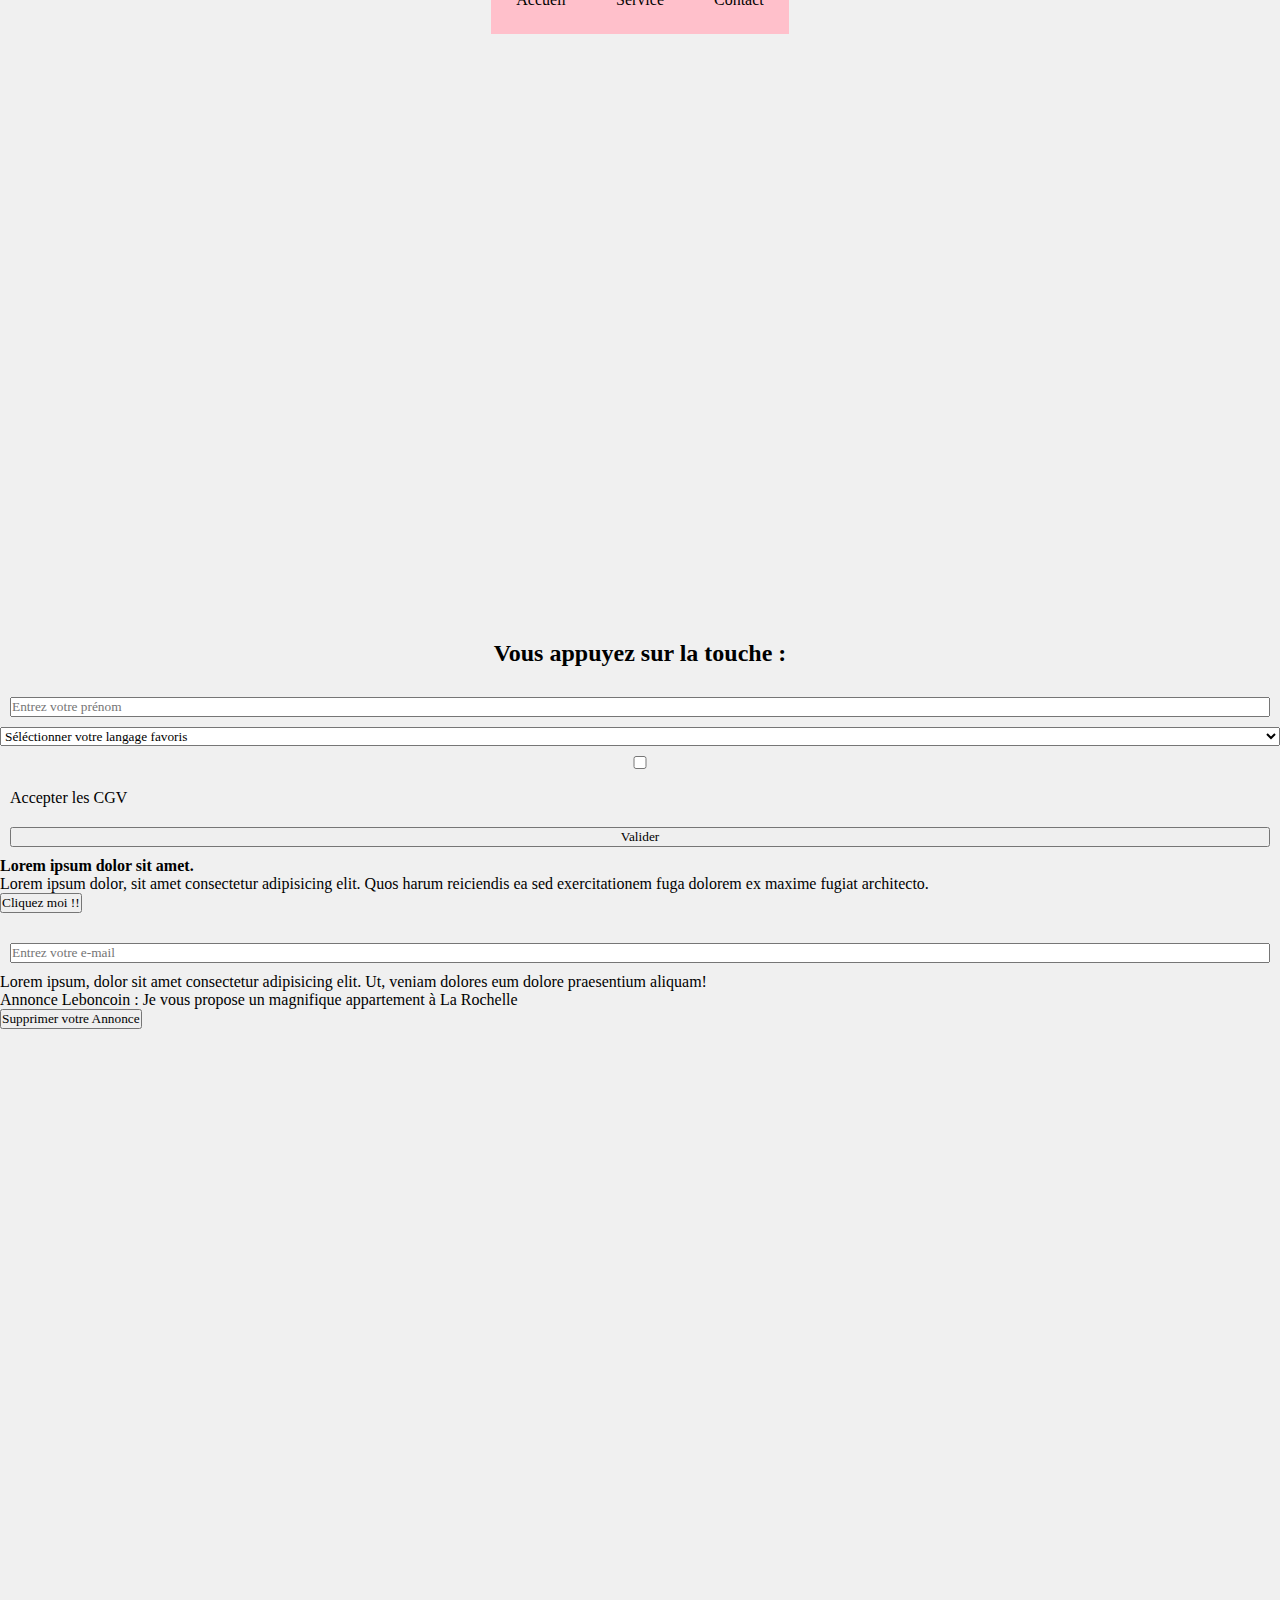
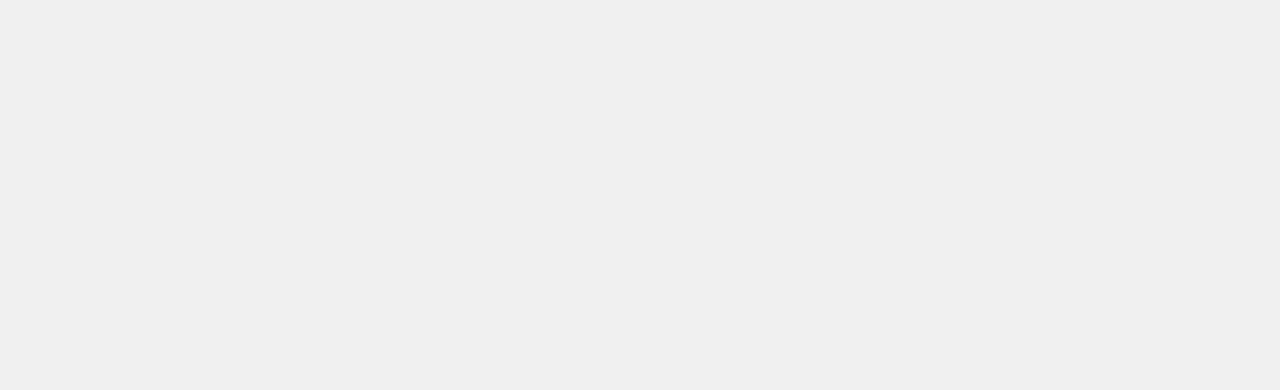
<file: Partie 2 Le dom/Cours le DOM/index.html>
<!DOCTYPE html>
<html>
  <head>
    <link rel="stylesheet" type="text/css" href="style.css" />
  </head>
  <body>
    <div class="keypress box">
      <h2>Vous appuyez sur la touche : <span id="key"></span></h2>
    </div>
    <nav>
      <ul>
        <li>Accueil</li>
        <li>Service</li>
        <li>Contact</li>
      </ul>
    </nav>
    <form action="">
      <input type="text" placeholder="Entrez votre prénom" />
      <select>
        <option value="">Séléctionner votre langage favoris</option>
        <option value="Javascript">Javascript</option>
        <option value="PHP">PHP</option>
        <option value="Python">Python</option>
      </select>
      <input type="checkbox" id="cgv" />
      <label for="cgv">Accepter les CGV</label>
      <input type="submit" value="Valider" />
    </form>
    <div class="getElementsByClassName">
      <h4>Lorem ipsum dolor sit amet.</h4>
      <p>
        Lorem ipsum dolor, sit amet consectetur adipisicing elit. Quos harum
        reiciendis ea sed exercitationem fuga dolorem ex maxime fugiat
        architecto.
      </p>
      <button>Cliquez moi !!</button>
    </div>
    <div class="getElementsByClassName">
      <form action="/php" method="post">
        <input type="e-mail" placeholder="Entrez votre e-mail" />
        <p>
          Lorem ipsum, dolor sit amet consectetur adipisicing elit. Ut, veniam
          dolores eum dolore praesentium aliquam!
        </p>
      </form>
    </div>
    <div class="bom">
      <p>
        Annonce Leboncoin : Je vous propose un magnifique appartement à La
        Rochelle
      </p>
      <button id="suppresion">Supprimer votre Annonce</button>
    </div>

    <script src="script.js"></script>
  </body>
</html>
</file>
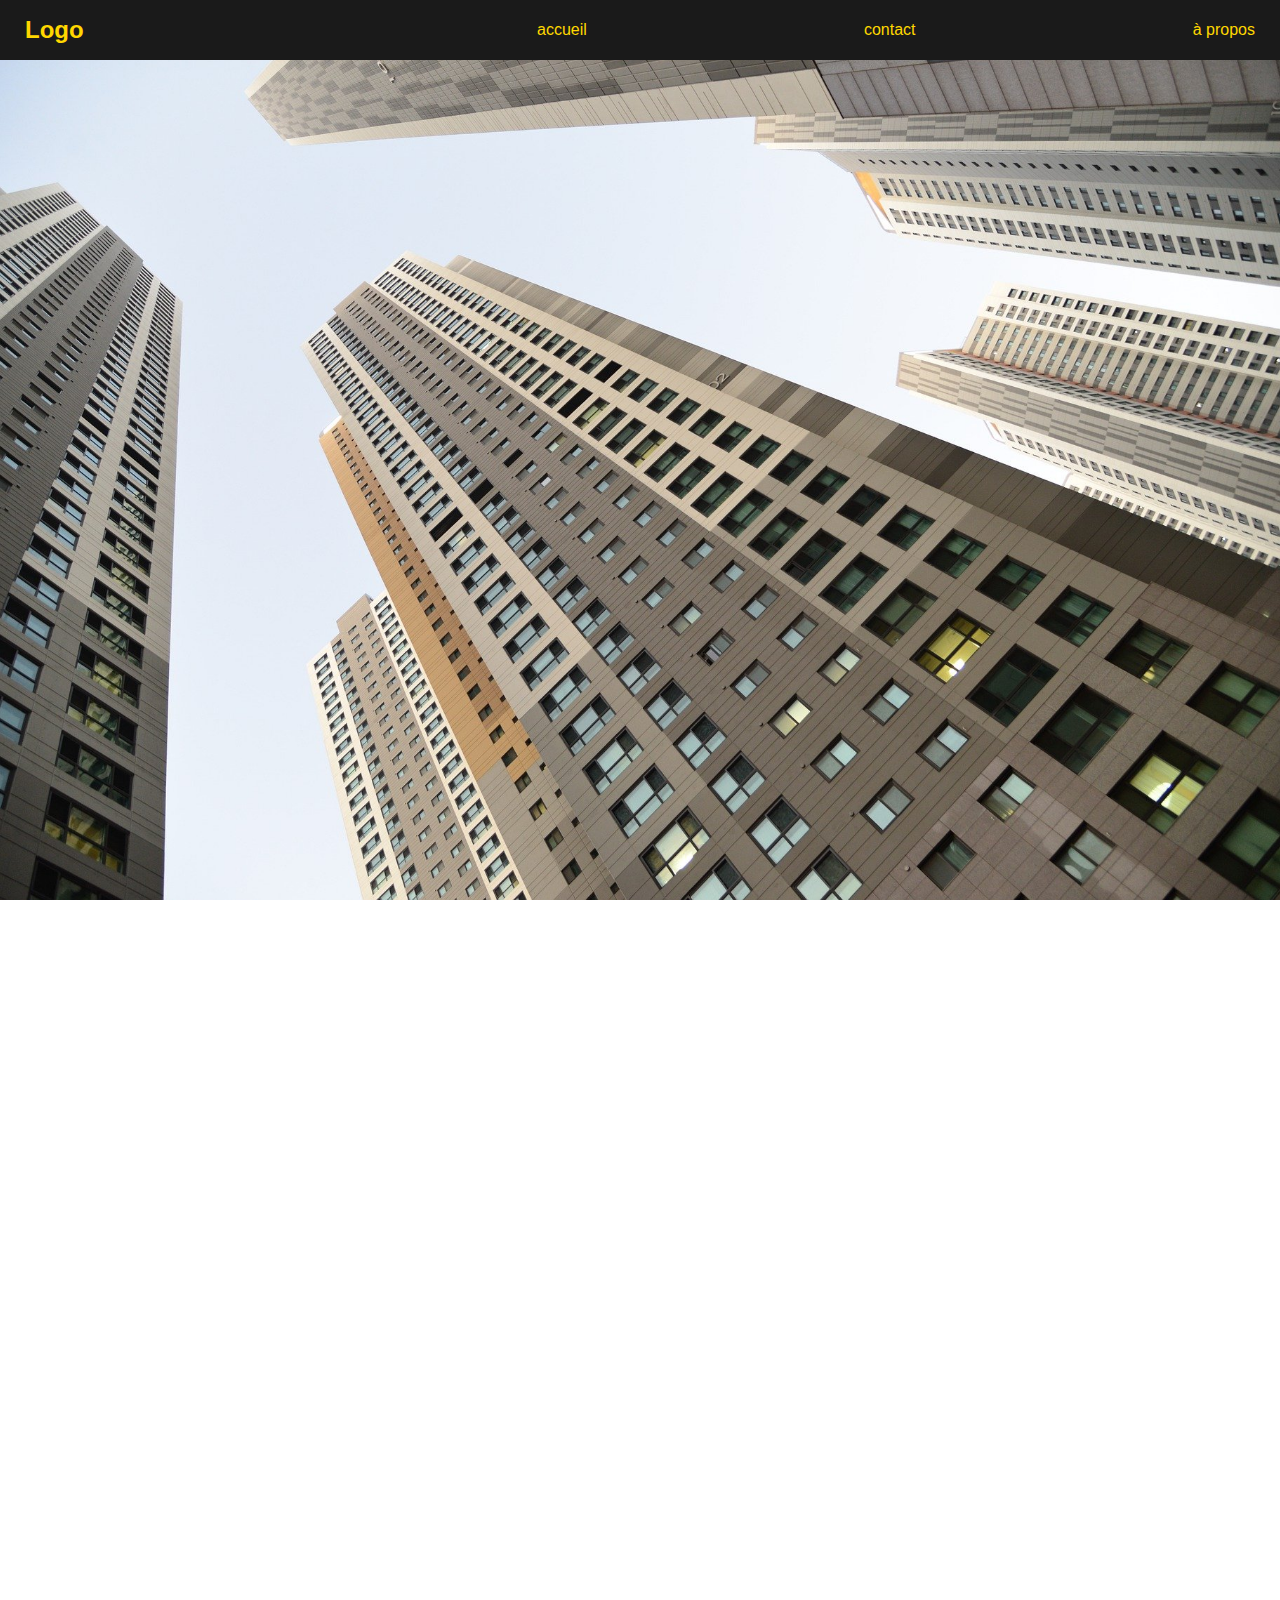
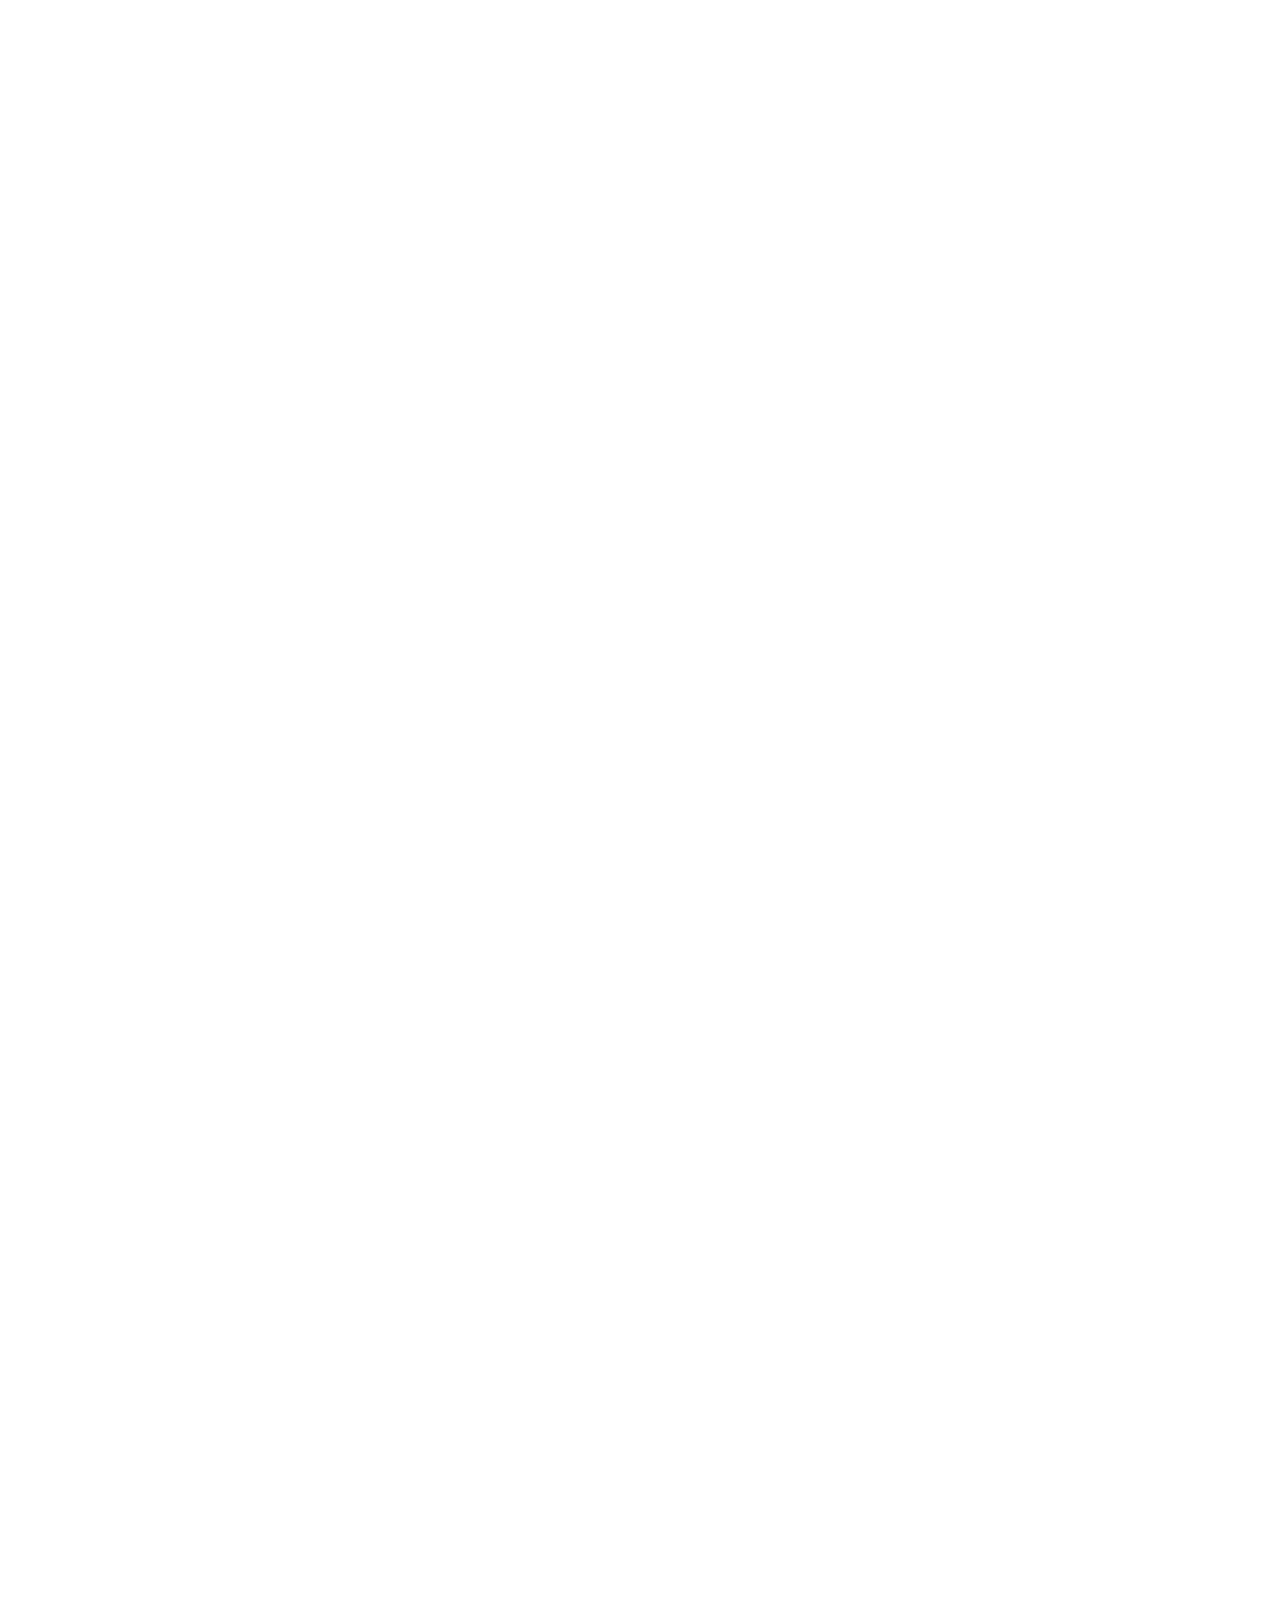
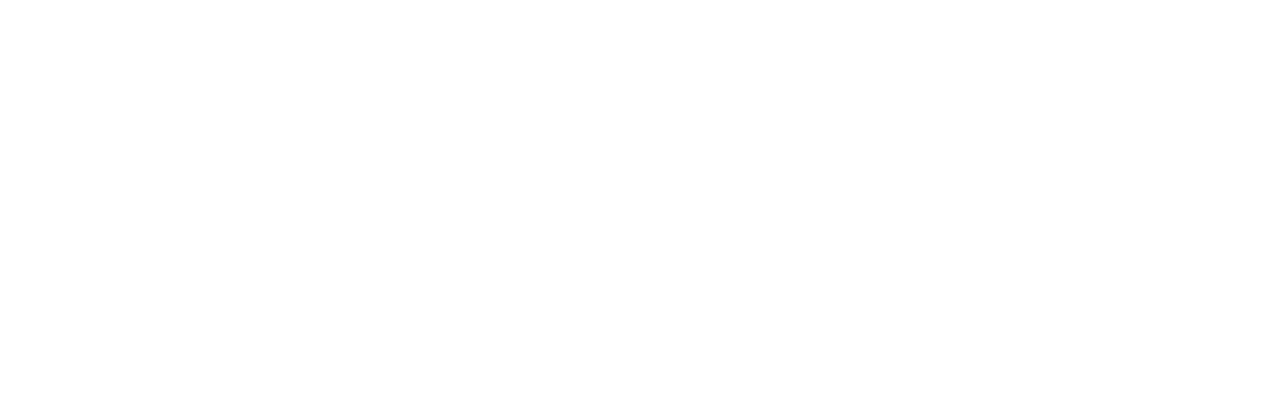
<file: Partie 2 Le dom/Scroll navbar/Scroll navbar/mastering-front-end-a083baf0045714a33a25bd6d6591cf14ea8d4fea/index.html>
<!DOCTYPE html>
<html lang="fr">
  <head>
    <meta charset="UTF-8" />
    <meta http-equiv="X-UA-Compatible" content="IE=edge" />
    <meta name="viewport" content="width=device-width, initial-scale=1.0" />
    <title>Scroll navbar</title>

    <link rel="stylesheet" href="style.css" />
  </head>

  <body>
    <nav id="navbar">
      <h2>Logo</h2>
      <ul>
        <li>accueil</li>
        <li>contact</li>
        <li>à propos</li>
      </ul>
    </nav>

    <header></header>

    <script src="index.js"></script>
  </body>
</html>
</file>
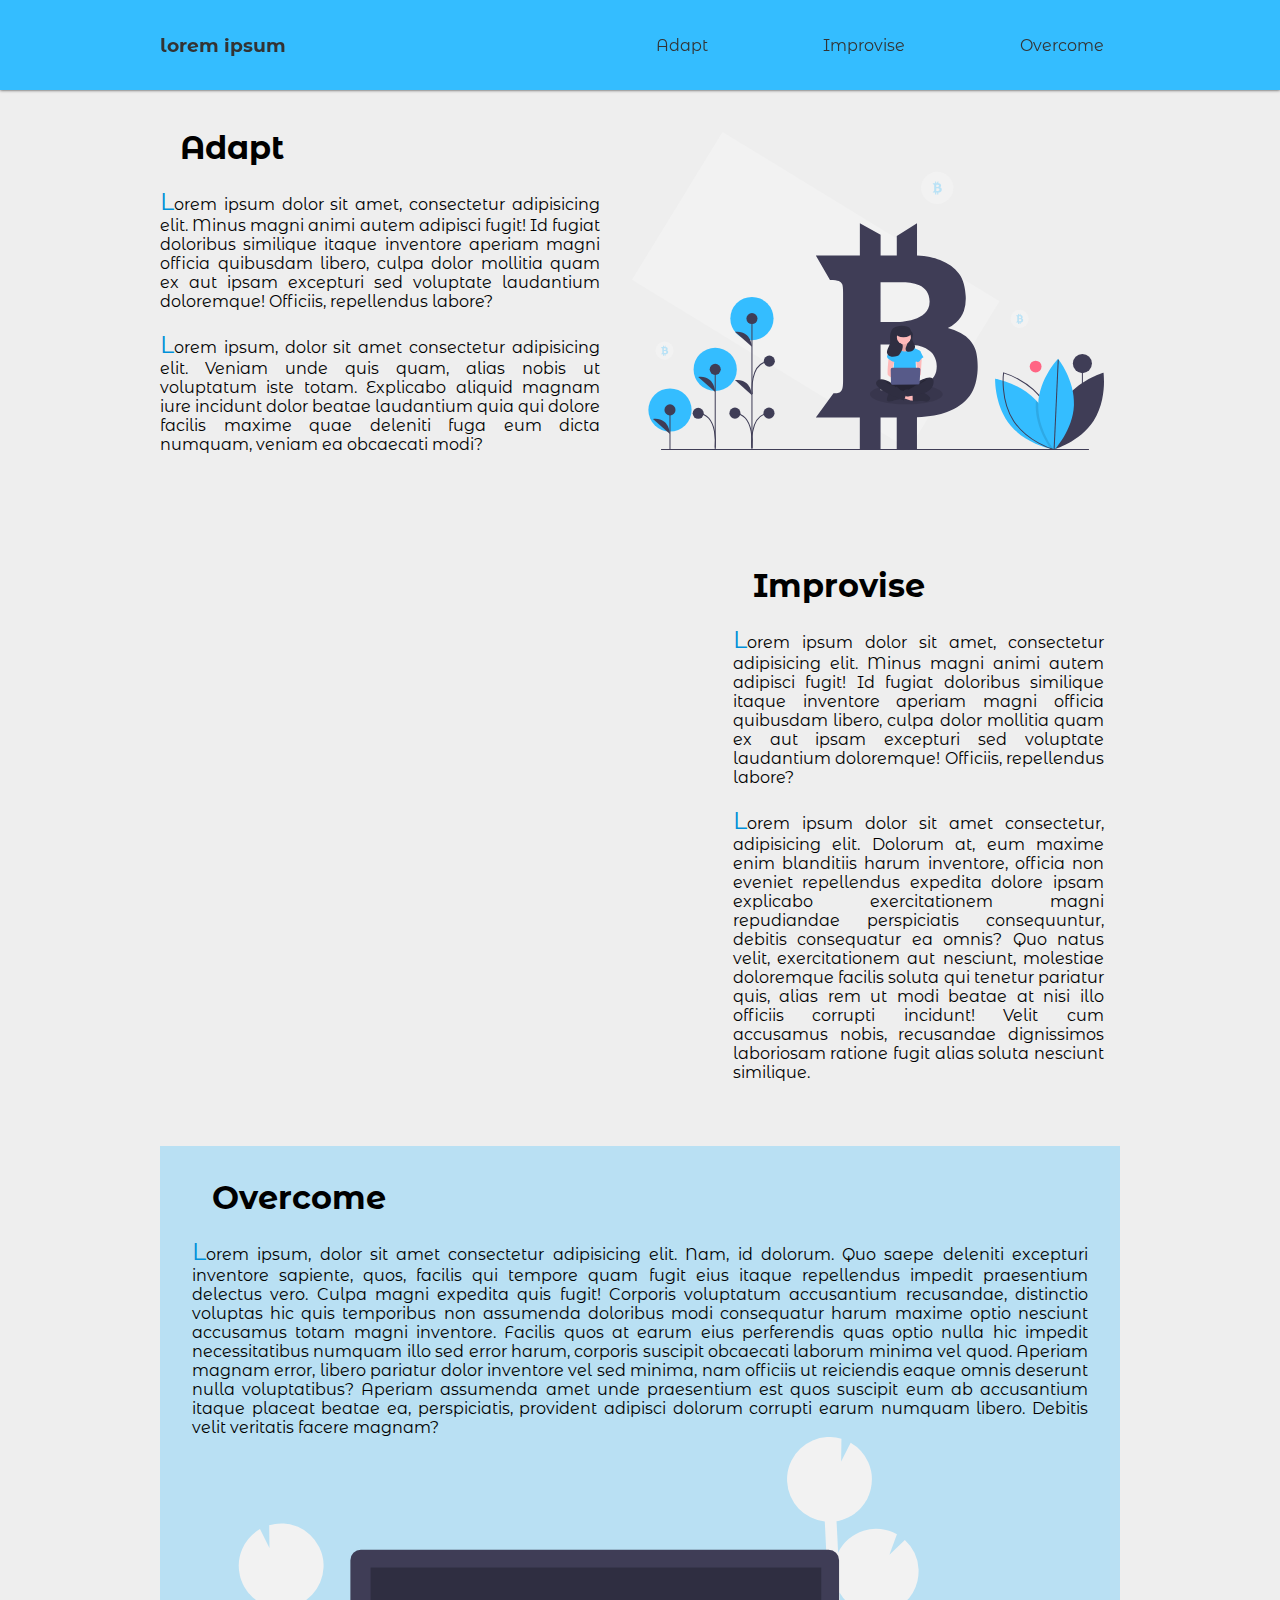
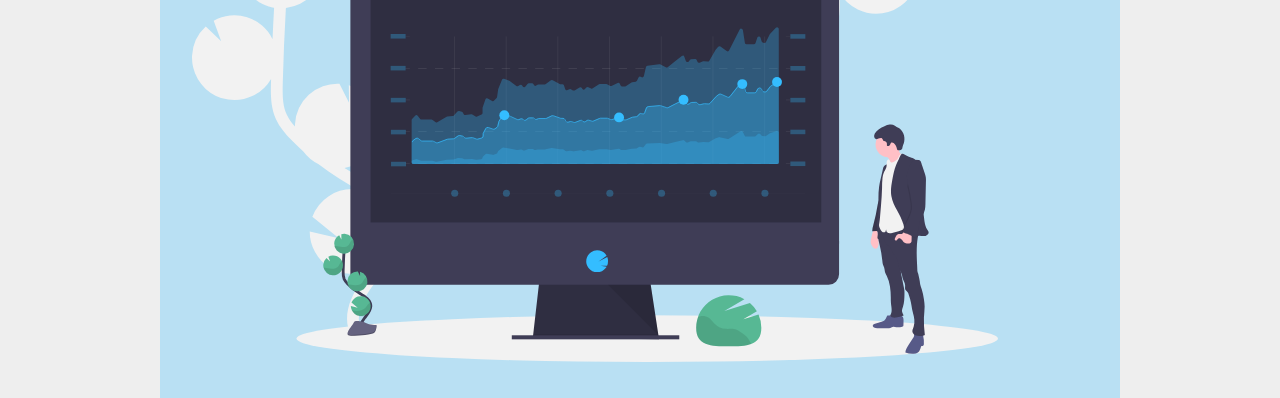
<file: Partie 2 Le dom/Scroll Popup/Scroll popup/mastering-front-end-0bdccba4b99fb26be7bb9c89719d1880d4f55b10/index.html>
<!DOCTYPE html>
<html lang="fr">

<head>
  <meta charset="UTF-8">
  <meta name="viewport" content="width=device-width, initial-scale=1.0">
  <meta http-equiv="X-UA-Compatible" content="ie=edge">

  <title>Scroll Events</title>

  <link rel="stylesheet" href="https://use.fontawesome.com/releases/v5.8.2/css/all.css">
  <link href="./style.css" rel="stylesheet">
</head>

<body>

  <nav id="navbar">
    <div class="nav-elements" id="nav-elements">
      <h3><a href="#">lorem ipsum</a></h3>
      <ul class="nav-links">
        <li><a href="#adapt-title">Adapt</a></li>
        <li><a href="#improvise">Improvise</a></li>
        <li><a href="#overcome">Overcome</a></li>
      </ul>
    </div>
  </nav>

  <main>
    <div class="adapt" id="adapt">
      <div class="dummy-adapt">
        <h2 id="adapt-title">Adapt</h2>
        <p>Lorem ipsum dolor sit amet, consectetur adipisicing elit. Minus magni animi autem adipisci fugit! Id fugiat
          doloribus similique itaque inventore aperiam magni officia quibusdam libero, culpa dolor mollitia quam ex aut
          ipsam excepturi sed voluptate laudantium doloremque! Officiis, repellendus labore?</p><br />
        <p>Lorem ipsum, dolor sit amet consectetur adipisicing elit. Veniam unde quis quam, alias nobis ut voluptatum
          iste totam. Explicabo aliquid magnam iure incidunt dolor beatae laudantium quia qui dolore facilis maxime quae
          deleniti fuga eum dicta numquam, veniam ea obcaecati modi?</p>
      </div>
      <img src="./media/svg/undraw_digital_currency_qpak.svg" alt="">

    </div>

    <div class="improvise" id="improvise">
      <img src="./media/svg/undraw_nakamoto_2iv6.svg" alt="" id="imgImprovise">
      <div>
        <h2>Improvise</h2>
        <p>Lorem ipsum dolor sit amet, consectetur adipisicing elit. Minus magni animi autem adipisci fugit! Id fugiat
          doloribus similique itaque inventore aperiam magni officia quibusdam libero, culpa dolor mollitia quam ex
          aut ipsam excepturi sed voluptate laudantium doloremque! Officiis, repellendus labore?</p><br />
        <p>Lorem ipsum dolor sit amet consectetur, adipisicing elit. Dolorum at, eum maxime enim blanditiis harum
          inventore, officia non eveniet repellendus expedita dolore ipsam explicabo exercitationem magni repudiandae
          perspiciatis consequuntur, debitis consequatur ea omnis? Quo natus velit, exercitationem aut nesciunt,
          molestiae doloremque facilis soluta qui tenetur pariatur quis, alias rem ut modi beatae at nisi illo
          officiis corrupti incidunt! Velit cum accusamus nobis, recusandae dignissimos laboriosam ratione fugit alias
          soluta nesciunt similique.</p>
      </div>
    </div>
    <div class="overcome" id="overcome">
      <h2>Overcome</h2>
      <p>Lorem ipsum, dolor sit amet consectetur adipisicing elit. Nam, id dolorum. Quo saepe deleniti excepturi
        inventore sapiente, quos, facilis qui tempore quam fugit eius itaque repellendus impedit praesentium delectus
        vero. Culpa magni expedita quis fugit! Corporis voluptatum accusantium recusandae, distinctio voluptas hic quis
        temporibus non assumenda doloribus modi consequatur harum maxime optio nesciunt accusamus totam magni inventore.
        Facilis quos at earum eius perferendis quas optio nulla hic impedit necessitatibus numquam illo sed error harum,
        corporis suscipit obcaecati laborum minima vel quod. Aperiam magnam error, libero pariatur dolor inventore vel
        sed minima, nam officiis ut reiciendis eaque omnis deserunt nulla voluptatibus? Aperiam assumenda amet unde
        praesentium est quos suscipit eum ab accusantium itaque placeat beatae ea, perspiciatis, provident adipisci
        dolorum corrupti earum numquam libero. Debitis velit veritatis facere magnam?</p>
      <img src="./media/svg/undraw_financial_data_es63.svg" alt="">
    </div>
  </main>

  <div class="pop-up" id="popup">
    <div class="pop-up-container">
      <h3>Don't miss out !<br />Suscribe to our newsletter</h3>
      <div class="button-container">
        <input type="email" placeholder="please enter you email">
        <button>Submit</button>
      </div>
      <i class="far fa-times-circle" id="closeBtn"></i>
    </div>
  </div>

  <script src="./script.js" type="text/javascript"></script>
</body>



</html>
</file>
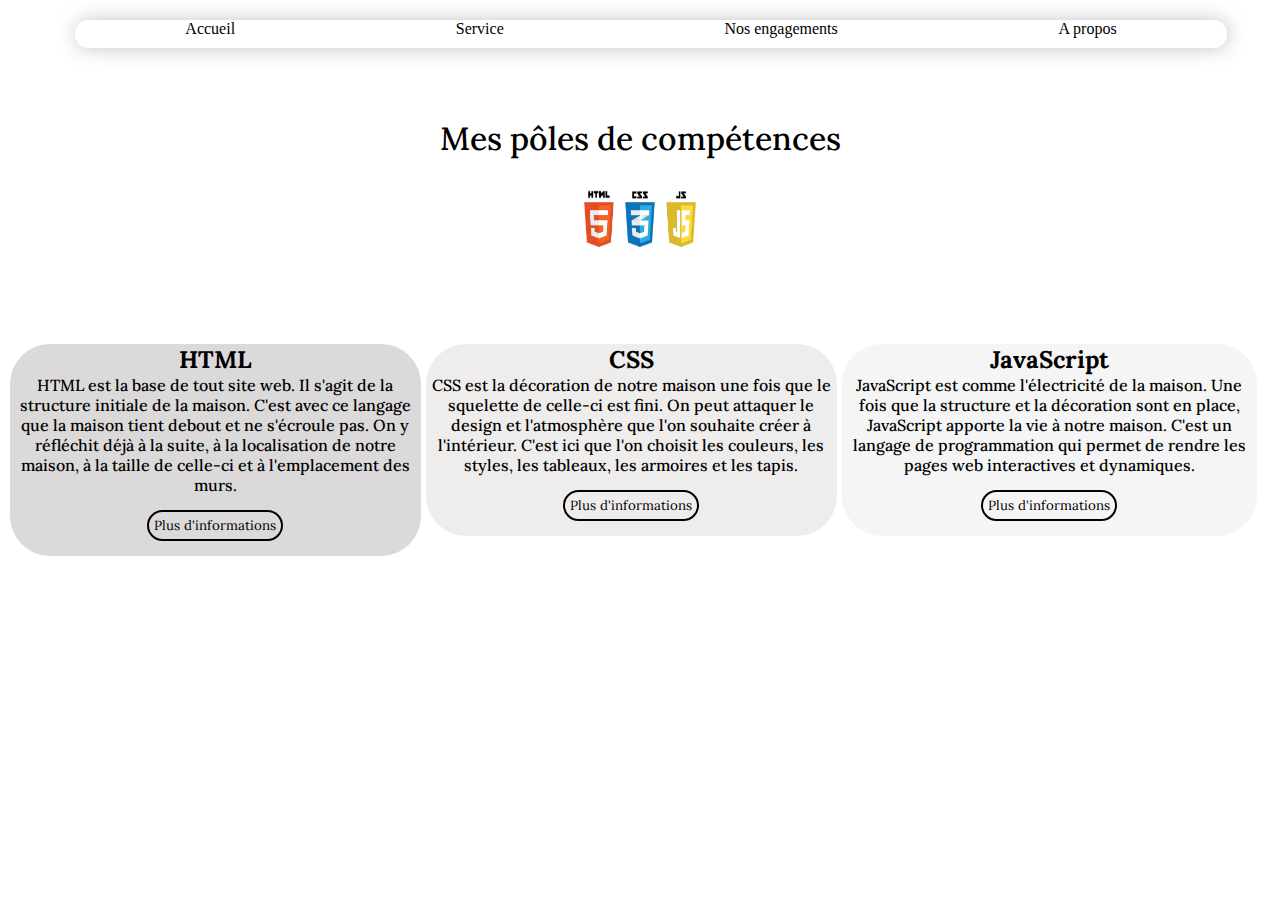
<file: Partie 2 Le dom/Création par mes soins/index1.html>
<!DOCTYPE html>
<html lang="fr">
  <head>
    <meta charset="UTF-8" />
    <meta name="viewport" content="width=device-width, initial-scale=1.0" />
    <title>Yo</title>
    <link rel="stylesheet" href="style1.css" />
    <link rel="icon" href="burgerking.png" />
  </head>
  <body>
    <nav>
      <ul>
        <li>Accueil</li>
        <li>Service</li>
        <li>Nos engagements</li>
        <li>A propos</li>
      </ul>
    </nav>
    <h1>Mes pôles de compétences</h1>
    <div class="img-cont">
      <div class="img-container">
        <img src="assets/img/pro.jpg" alt="" />
      </div>
    </div>

    <div class="container">
      <div class="containerbox1 all">
        <h2>HTML</h2>
        <p>
          HTML est la base de tout site web. Il s'agit de la structure initiale
          de la maison. C'est avec ce langage que la maison tient debout et ne
          s'écroule pas. On y réfléchit déjà à la suite, à la localisation de
          notre maison, à la taille de celle-ci et à l'emplacement des murs.
        </p>
        <button id="info1">Plus d'informations</button>
        <p class="same">
          Lorem ipsum dolor sit amet, consectetur adipisicing elit. Ipsam ad
          velit labore quae dolores eaque, dicta itaque illum, reprehenderit
          earum ipsum? Aliquam dignissimos mollitia, odit totam possimus
          reprehenderit laborum iusto.
        </p>
      </div>
      <div class="containerbox2 all">
        <h2>CSS</h2>
        <p>
          CSS est la décoration de notre maison une fois que le squelette de
          celle-ci est fini. On peut attaquer le design et l'atmosphère que l'on
          souhaite créer à l'intérieur. C'est ici que l'on choisit les couleurs,
          les styles, les tableaux, les armoires et les tapis.
        </p>
        <button>Plus d'informations</button>
        <p class="same">
          Lorem ipsum dolor sit amet consectetur, adipisicing elit. Voluptate
          optio expedita cupiditate sint! Pariatur sint aliquid non sit!
          Voluptate, pariatur odio! Aperiam, maiores. Natus odio, ab asperiores
          reprehenderit animi eligendi.
        </p>
      </div>
      <div class="containerbox3 all">
        <h2>JavaScript</h2>
        <p>
          JavaScript est comme l'électricité de la maison. Une fois que la
          structure et la décoration sont en place, JavaScript apporte la vie à
          notre maison. C'est un langage de programmation qui permet de rendre
          les pages web interactives et dynamiques.
        </p>
        <button>Plus d'informations</button>
        <p class="same">
          Lorem, ipsum dolor sit amet consectetur adipisicing elit. Iusto
          accusamus nulla adipisci inventore dolorem, voluptatibus consectetur
          sit in culpa, voluptatem sed aliquam nihil eligendi, sapiente
          perspiciatis nisi dolore velit fugiat?
        </p>
      </div>
    </div>
    <script src="script1.js"></script>
  </body>
</html>
</file>
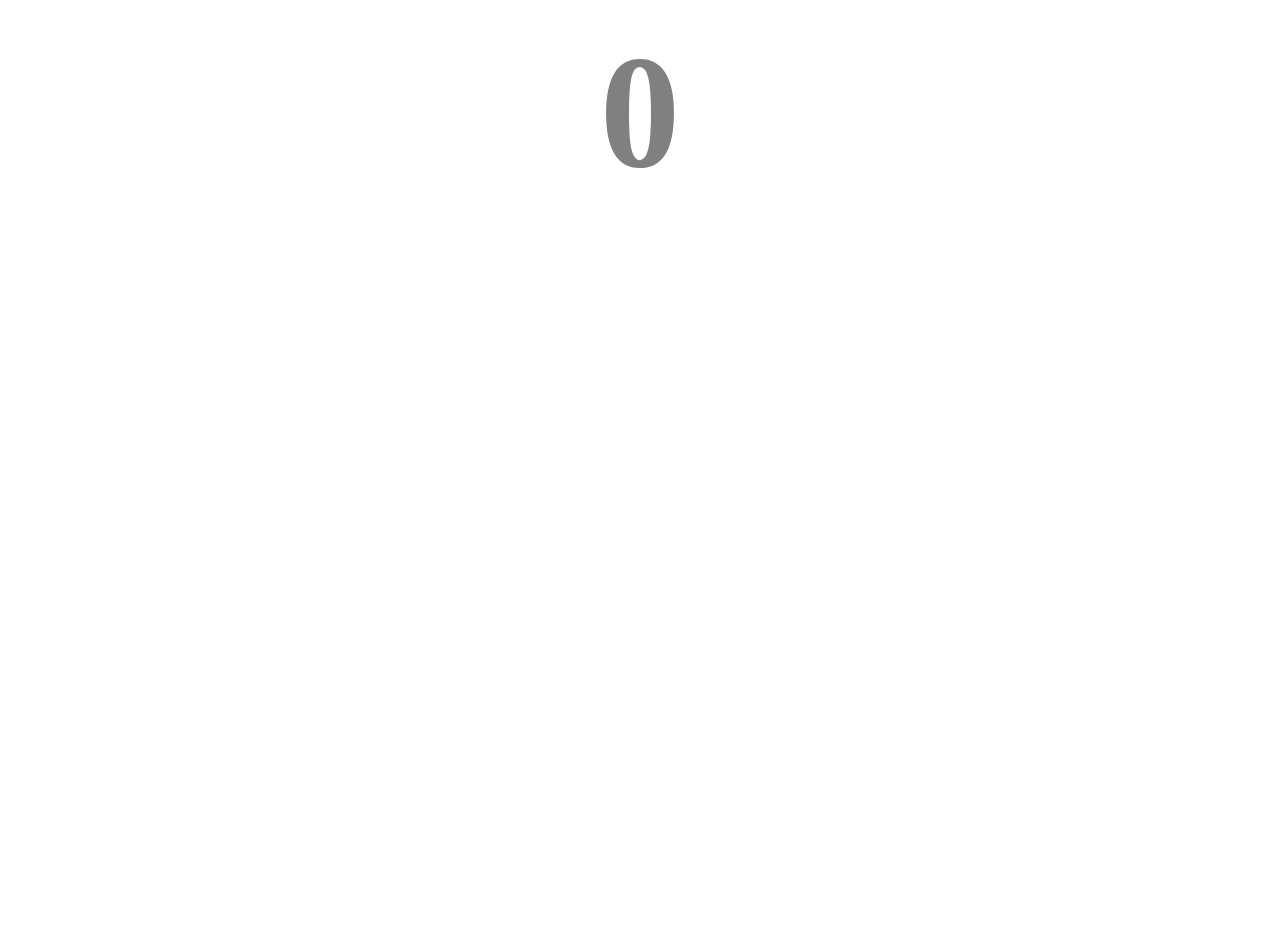
<file: Partie 2 Le dom/Génerateur de bulles/index2.html>
<!DOCTYPE html>
<html lang="fr">
  <head>
    <meta charset="UTF-8" />
    <meta name="viewport" content="width=device-width, initial-scale=1.0" />
    <title>Générateur de bulles</title>
    <link rel="stylesheet" href="style2.css" />
  </head>
  <body>
    <h3>0</h3>
    <script src="script2.js"></script>
  </body>
</html>
</file>
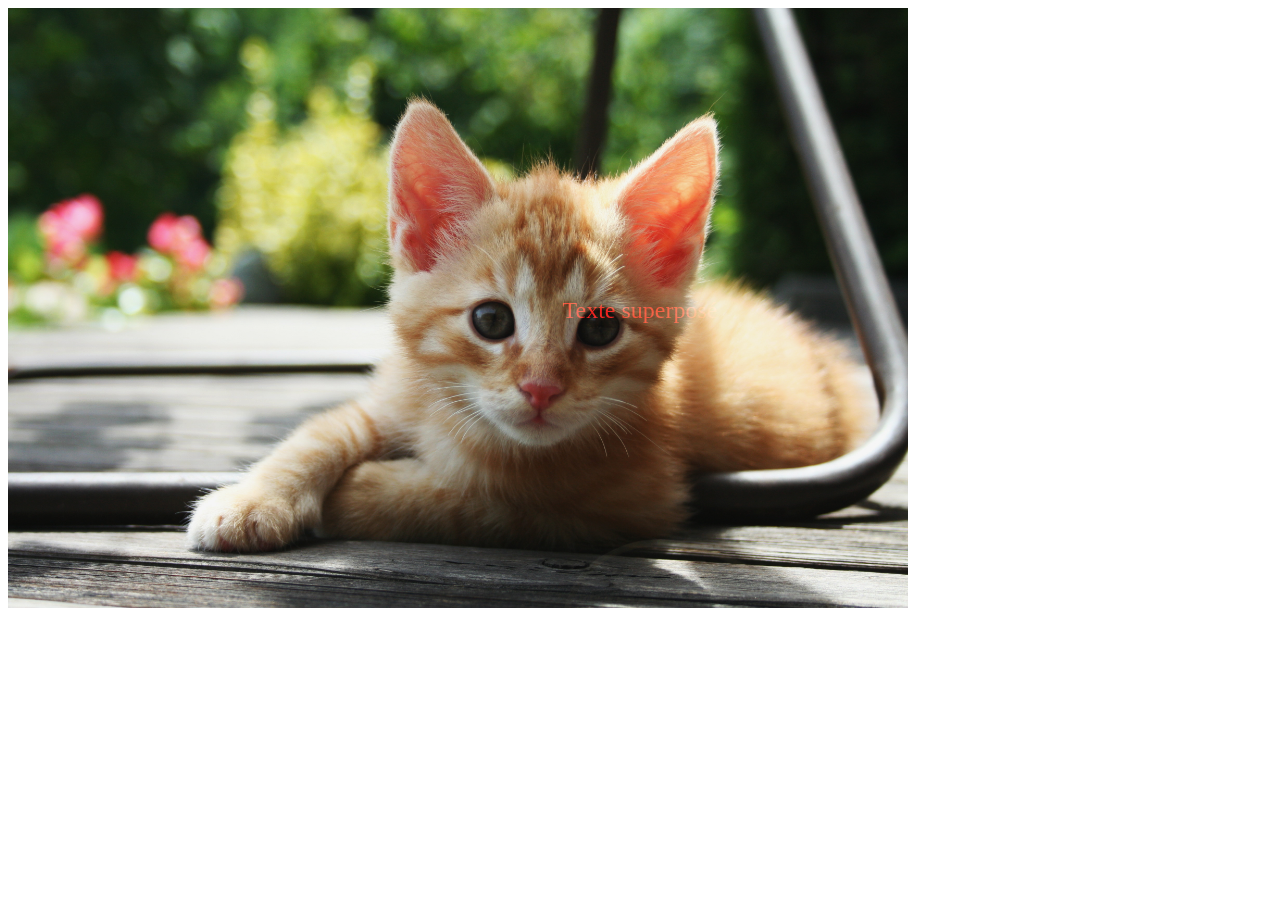
<file: Partie 2 Le dom/test/index4.html>
<!DOCTYPE html>
<html lang="fr">
  <head>
    <meta charset="UTF-8" />
    <meta name="viewport" content="width=device-width, initial-scale=1.0" />
    <title>Test de la propriété mix-blend-mode</title>
    <link rel="stylesheet" href="style4.css" />
  </head>
  <body>
    <div class="container">
      <img style="height: 600px" src="cat.jpg" alt="Image de fond" />
      <div class="text">Texte superposé</div>
    </div>
  </body>
</html>
</file>
<file: Partie 2 Le dom/Cours le DOM/style.css>
* {
  list-style-type: none;
  margin: 0;
  padding: 0;
  box-sizing: border-box;
  font-family: Georgia, "Times New Roman", Times, serif;
}
body {
  height: 150vh;
  width: auto;
  margin: 0;
  background-color: #f0f0f0;
  font-family: Arial, sans-serif;
}
.keypress {
  text-align: center;
  margin-top: 50%;
}
nav {
  background: pink;
  position: fixed;
  top: 0px;
  left: 50%;
  transform: translate(-50%, -50%);
  transition: 0.7s ease-in-out;
}
nav:after {
  position: absolute;
  transform: translate(-50%, -50%);
  content: "";
  height: 150px;
  width: 150px;
  transition: 0.25s;
  z-index: 2;
  opacity: 0;
  left: var(--l);
  top: var(--m);
  background: radial-gradient(circle closest-side, white, transparent);
}
nav:hover::after {
  opacity: 1;
}
ul {
  display: flex;
}
li {
  padding: 25px;
}
form {
  margin-top: 20px;

  display: flex;
  flex-direction: column;
}
input,
label,
option {
  margin: 10px;
}
</file>
<file: Partie 2 Le dom/Scroll navbar/Scroll navbar/mastering-front-end-a083baf0045714a33a25bd6d6591cf14ea8d4fea/style.css>
body {
  min-height: 400vh;
  margin: 0;
  color: gold;
  font-family: "Lucida Sans", "Lucida Sans Regular", "Lucida Grande",
    "Lucida Sans Unicode", Geneva, Verdana, sans-serif;
}
li {
  list-style: none;
}
nav {
  display: grid;
  grid-template-columns: 40% 60%;
  position: fixed;
  width: 100%;
  background: rgb(26, 26, 26);
  height: 60px;
  top: 0;
  transition: 0.3s;
}
h2,
ul {
  margin: 0;
  padding: 10px 25px;
  display: flex;
  justify-content: space-between;
  align-items: center;
}
header {
  background: url(./bg.jpg) center/cover;
  height: 100vh;
}
</file>
<file: Partie 2 Le dom/Scroll Popup/Scroll popup/mastering-front-end-0bdccba4b99fb26be7bb9c89719d1880d4f55b10/style.css>
@import url("https://fonts.googleapis.com/css?family=Montserrat+Alternates&display=swap");

* {
  margin: 0;
  padding: 0;
  box-sizing: border-box;
  font-family: "Montserrat Alternates", sans-serif;
}
html {
  scroll-behavior: smooth;
}
h2 {
  margin: 0 0 20px 20px;
  font-size: 2rem;
}
body {
  background: #eee;
}
nav {
  width: 100%;
  background: #34bdff;
  box-shadow: 0 0 3px #333;
  position: fixed;
  z-index: 1000;
  height: 90px;
  transition: 0.2s ease;
}
.nav-elements {
  display: flex;
  justify-content: space-between;
  align-items: center;
  width: 90%;
  height: 100%;
  margin: auto;
}
.nav-elements a {
  color: #333;
  text-decoration: none;
}
.nav-elements a:visited {
  color: #333;
}
.nav-elements h2 {
  transition: all 0.3s ease-in-out;
}
.nav-links {
  display: flex;
  justify-content: space-between;
  list-style-type: none;
}
.nav-links,
h3 {
  flex: 1;
  color: #333;
}
.nav-links li {
  padding: 1rem;
  transition: all 0.2s ease;
}
.nav-elements h2:hover {
  font-weight: 100;
}
.nav-links li:hover {
  transform: translateX(5px);
  font-weight: bold;
}
p {
  text-align: justify;
}
p::first-letter {
  font-size: 1.5rem;
  color: rgb(0, 144, 216);
}
.adapt {
  display: flex;
  padding: 6rem 1rem 1rem 0;
  margin-bottom: 3rem;
}
.dummy-adapt {
  padding: 2rem 2rem 2rem 0;
}
.adapt img {
  width: 50%;
}
.improvise {
  padding: 1rem;
  margin-bottom: 3rem;
  display: flex;
}
.improvise h1 {
  text-align: right;
  padding-right: 17%;
}
#imgImprovise {
  width: 60%;
  padding: 2rem;
  opacity: 0;
  transform: translateX(-200px);
  transition: 1s ease-in;
}
.overcome {
  padding: 2rem;
  background: rgba(52, 187, 255, 0.287);
}
.overcome h1 {
  text-align: center;
}
.overcome img {
  width: 90%;
}

@media screen and (min-width: 1000px) {
  main {
    width: 75%;
    margin: 0 auto;
  }
  .nav-elements {
    width: 75%;
  }
}
@media screen and (max-width: 999px) {
  main {
    padding: 0 2rem;
  }
}

.pop-up {
  position: fixed;
  right: 1rem;
  bottom: 2rem;
  height: 250px;
  width: 520px;
  text-align: center;
  background: linear-gradient(90deg, #30587a, rgb(36, 113, 180));
  border-radius: 76% 24% 90% 10% / 20% 85% 15% 80%;
  box-shadow: 0 5px 10px black;
  opacity: 0;
  transform: translateX(400px);
  transition: 1s ease-out;
}
.pop-up-container {
  width: 100%;
  position: absolute;
  top: 45%;
  left: 50%;
  transform: translate(-50%, -45%);
}
.pop-up-container h3 {
  color: white;
  margin: 1rem;
  font-size: 1.5rem;
}
.button-container input {
  border: 1px solid #333;
  padding: 1rem 2rem;
  border-radius: 15px;
  box-shadow: 1px 2px 0 black;
  outline: none;
  font-size: 1.2rem;
  transition: 0.5s;
}
.button-container input:focus {
  background: rgb(211, 242, 251);
}

.button-container button {
  border-radius: 15px;
  padding: 1rem 2rem;
  font-size: 1.2rem;
  border: 1px solid #333;
  outline: none;
  cursor: pointer;
  background: white;
  box-shadow: 1px 2px 0 black;
  transition: 0.3s;
}
.button-container button:hover {
  background: rgb(211, 242, 251);
  transform: translateX(-1px);
}
.button-container button:active {
  transform: scale(0.96);
}
.fa-times-circle {
  position: absolute;
  left: 2rem;
  top: 0.7rem;
  font-size: 1.7rem;
  color: white;
  text-shadow: 2px 2px 0px #333;
  cursor: pointer;
  transition: 0.3s;
}
.fa-times-circle:hover {
  color: rgb(211, 242, 251);
  transform: translateX(-1px);
}
.fa-times-circle:active {
  transform: scale(1.5);
}
</file>
<file: Partie 2 Le dom/Création par mes soins/style1.css>
/* Global setting */
@font-face {
  font-family: "Laura";
  src: url("assets/Lora/Lora-VariableFont_wght.ttf") format("truetype");
  font-weight: 1 999;
  font-style: normal, italic;
}
:root {
  /*  From start to container */
  --color1: #ffffffdf;
  --color2: #bbbbbbdf;
  --color3: rgb(130, 129, 129);
  /*  from container to container */
  --color4: #d6d4d4df;
  --color5: #ede9e9df;
  --color6: #f3f3f3df;
}
* {
  padding: 0;
  margin: 0;
  box-sizing: border-box;
  list-style-type: none;
}
p {
  transition: 0.7s ease-out;
}

button {
  font-family: "Laura";
  font-weight: 400;
  display: block;
  margin: 15px auto;
  border-radius: 40px;
  background: transparent;
  padding: 5px;
  border: 2px solid black;
  cursor: pointer;
  transition: 0.4s ease-in-out;
}
button:hover {
  color: var(--color3);
}

/* start */
body {
  min-height: 100vh;
  width: auto;
  overflow-x: hidden;
}
nav {
  width: 90%;
  height: 28px;
  border-radius: 40px;
  background: var(--color1);
  box-shadow: 1px 0px 20px 0px #bbbbbbdf;
  margin: 20px 0px 0 75px;
}
ul {
  display: flex;
  flex-direction: row;
  flex-wrap: nowrap;
  align-content: normal;
  justify-content: space-around;
}
li {
  transition: 0.4s ease-in-out;
  cursor: pointer;
}

li:hover {
  color: var(--color3);
}
h1 {
  font-family: "Laura";
  font-weight: 500;
  text-align: center;
  margin-top: 70px;
}

.img-cont {
  /* background-color: black; */
  margin: 0 auto;

  align-content: center;
  width: 50%;
}
.img-container {
  display: flex;
  flex-direction: row;
  align-content: space-around;
  height: 105px;
  width: 30%;
  margin: 0 auto;
  /* background-color: black; */
}
.img-container img {
  margin: 0 auto;

  /* background-color: red; */
  height: 120px;
  width: 70%;
}
/* container */

.container {
  margin-top: 70px;
  display: grid;
  align-items: start;
  grid-template-columns: 33% 33% 33%;
  font-family: "Laura";
  font-weight: 500;
  padding: 10px;
}

.containerbox1 {
  background-color: var(--color4);
  border-radius: 40px;
  margin-right: 5px;
}
.containerbox2 {
  background-color: var(--color5);
  border-radius: 40px;
  margin-right: 5px;
}
.containerbox3 {
  background-color: var(--color6);
  border-radius: 40px;
}
.all h2,
p {
  text-align: center;
}

.same {
  display: none;
  margin-top: 20px;

  text-align: center;
  transition: 0.4s;
}
.show {
  display: block;
}
</file>
<file: Partie 2 Le dom/Génerateur de bulles/style2.css>
body {
  overflow: hidden;
  min-height: 100vh;
  cursor: crosshair;
  user-select: none;
}

h3 {
  font-size: 10rem;
  text-align: center;
  margin-top: 20px;
  color: gray;
}

.bubble {
  position: absolute;
  border-radius: 300px;
  background-color: #950000;
  opacity: 0;
  animation: anim 8s forwards;
  filter: hue-rotate(0deg);
}
@keyframes anim {
  to {
    top: -250px;
    left: var(--left);
    opacity: 1;
    filter: hue-rotate(700deg);
  }
}
</file>
<file: Partie 2 Le dom/test/style4.css>
.container {
  position: relative;
}

.text {
  mix-blend-mode: screen; /* Vous pouvez essayer différentes valeurs ici */
  color: rgb(234, 16, 16);
  font-size: 24px;
  position: absolute;
  top: 50%;
  left: 50%;
  transform: translate(-50%, -50%);
}
</file>
